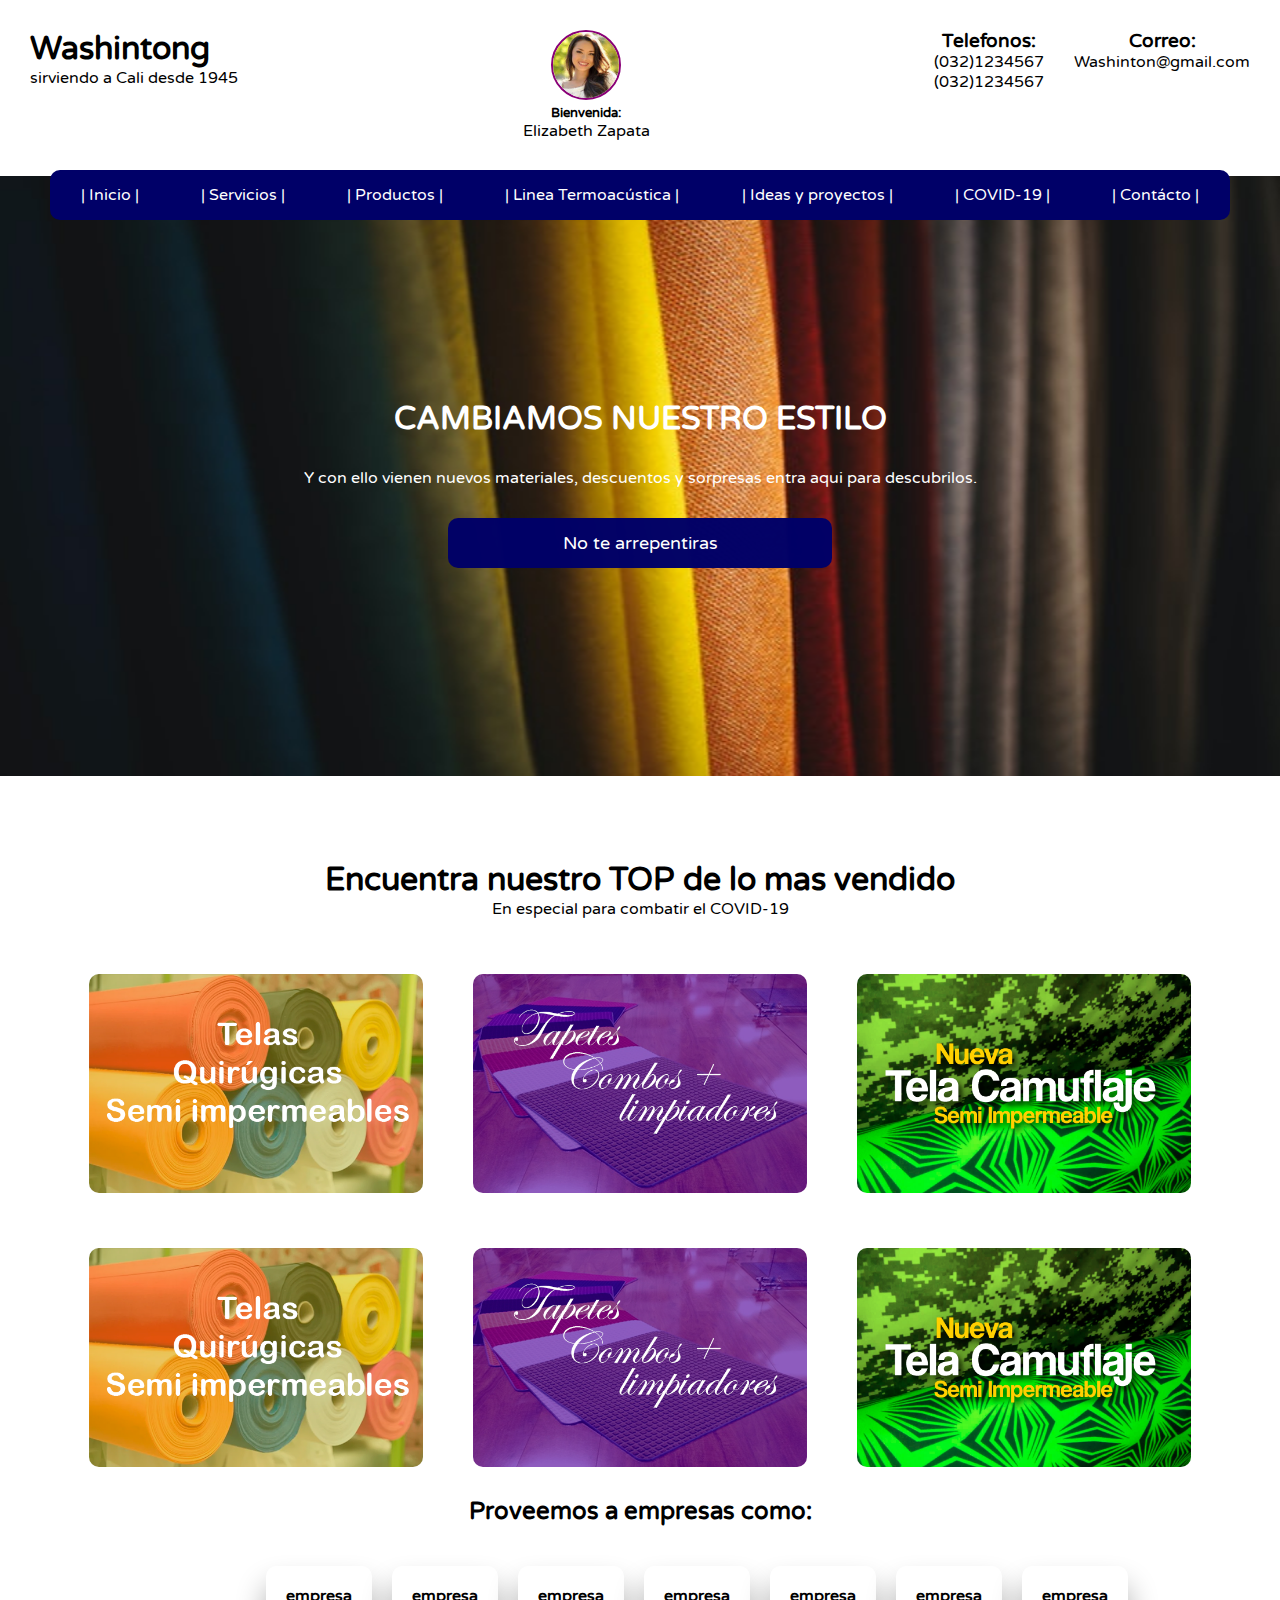
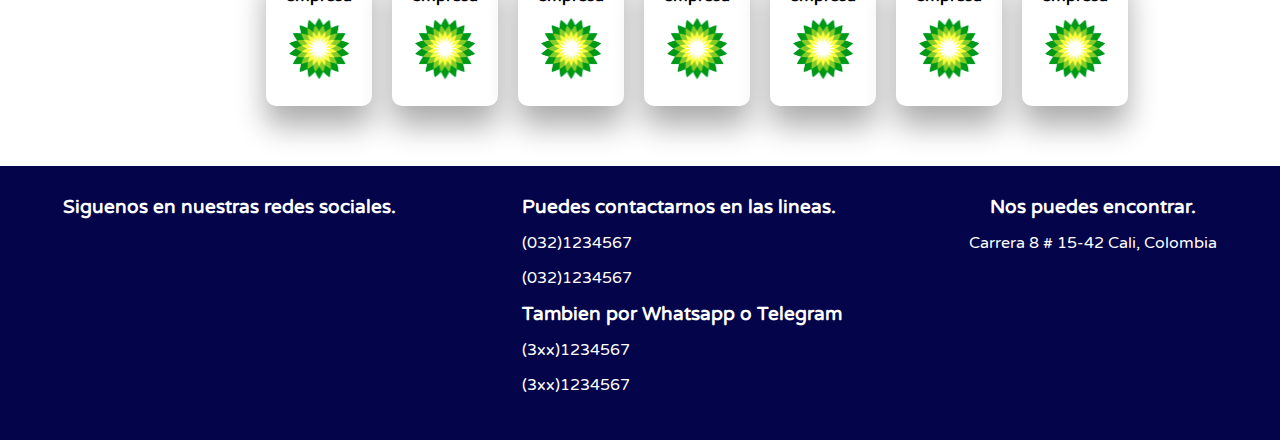
<file: index.html>
<!DOCTYPE html>
<html lang="en">
  <head>
    <meta charset="UTF-8" />
    <meta http-equiv="X-UA-Compatible" content="IE=edge" />
    <meta name="viewport" content="width=device-width, initial-scale=1.0" />
    <link rel="stylesheet" href="style.css" />
    <link
      rel="stylesheet"
      href="https://pro.fontawesome.com/releases/v5.10.0/css/all.css"
      integrity="sha384-AYmEC3Yw5cVb3ZcuHtOA93w35dYTsvhLPVnYs9eStHfGJvOvKxVfELGroGkvsg+p"
      crossorigin="anonymous"
    />

    <title>Inicio</title>
  </head>
  <body>
    <i class="fab fa-facebook-messenger"></i>
    <i class="fab fa-telegram"></i>
    <i class="fab fa-whatsapp-square"></i>
    <header>
      <div class="titulo">
        <h1>Washintong</h1>
        <p>sirviendo a Cali desde 1945</p>
      </div>
      <div class="usuario">
        <img src="img/Modelo.jpg" alt="">
        <h5>Bienvenida:</h5>
        <p>Elizabeth Zapata</p>
        <div class="iconos">
          <i class="fas fa-user"></i>
          <i class="fas fa-star"></i>
          <i class="fas fa-shopping-basket"></i>
        </div>
      </div>
      <div class="caja">
        <div class="contacto">
          <h3>Telefonos:</h3>
          <p>(032)1234567</p>
          <p>(032)1234567</p>
        </div>
        <div class="correo">
          <h3>Correo:</h3>
          <p>Washinton@gmail.com</p>
        </div>
      </div>
    </header>
    <div class="menu">
      <ul>
      <li><a href="index.html">| Inicio |</a></li>
        <li><a href="Servicios/servicios.html">| Servicios |</a>
      </li>
        <li><a href="">| Productos |</a></li>
        <li><a href="">| Linea Termoacústica |</a></li>
        <li><a href="">| Ideas y proyectos |</a></li>
        <li><a href="">| COVID-19 |</a></li>
        <li><a href="">| Contácto |</a></li>
      </ul>
    </div>
    <div class="portada">
      <img src="img/Tela.jpg" alt="" />
      <div class="texto-portada">
        <h1><i class="fas fa-sparkles"></i>CAMBIAMOS NUESTRO ESTILO</h1>
        <p>
          Y con ello vienen nuevos materiales, descuentos y sorpresas entra aqui
          para descubrilos.
        </p>
        <input type="submit" value="No te arrepentiras" />
      </div>
    </div>
    <section>
      <div class="seccion-uno">
        <h1>Encuentra nuestro TOP de lo mas vendido</h1>
        <p>En especial para combatir el COVID-19</p>
        <div class="caja">
          <div class="tarjetas-uno">
            <div class="tarjeta uno">
              <img
                src="img/img_covid-19-home_Tapete-Atrapamugre-y-Desinfectante.png"
                alt=""
              />
            </div>
            <div class="tarjeta dos">
              <img
                src="img/img_covid-19-home_Tapete-Desinfectante-Base_Líquido.png"
                alt=""
              />
            </div>
            <div class="tarjeta tres">
              <img
                src="img/img_covid-19-home_Tela Camuflaje-Anti-fluido.png"
                alt=""
              />
            </div>
          </div>
          <div class="tarjetas-dos">
            <div class="tarjeta cuatro">
              <img
                src="img/img_covid-19-home_Tapete-Atrapamugre-y-Desinfectante.png" 
                alt=""
              />
            </div>
            <div class="tarjeta cinco">
              <img
                src="img/img_covid-19-home_Tapete-Desinfectante-Base_Líquido.png"
                alt=""
              />
            </div>
            <div class="tarjeta seis">
              <img
                src="img/img_covid-19-home_Tela Camuflaje-Anti-fluido.png"
                alt=""
              />
            </div>
          </div>
        </div>
      </div>
    </section>
    <section>
      <div class="seccion-dos">
        <div class="titulo">
          <h2>Proveemos a empresas como:</h2>
        </div>
        <div class="cartas">
          <div class="carta">
            <h4>empresa</h4>
            <img src="img/emblema.png" alt="" />
          </div>
          <div class="carta">
            <h4>empresa</h4>
            <img src="img/emblema.png" alt="" />
          </div>
          <div class="carta">
            <h4>empresa</h4>
            <img src="img/emblema.png" alt="" />
          </div>
          <div class="carta">
            <h4>empresa</h4>
            <img src="img/emblema.png" alt="" />
          </div>
          <div class="carta">
            <h4>empresa</h4>
            <img src="img/emblema.png" alt="" />
          </div>
          <div class="carta">
            <h4>empresa</h4>
            <img src="img/emblema.png" alt="" />
          </div>
          <div class="carta">
            <h4>empresa</h4>
            <img src="img/emblema.png" alt="" />
          </div>
        </div>
      </div>
    </section>
    <footer>
      <div class="contenedor">
        <div class="redes">
          <h3>Siguenos en nuestras redes sociales.</h3>
          <div class="iconos">
            <i class="fab fa-facebook-f"></i>
            <i class="fab fa-instagram"></i>
            <i class="fab fa-twitter"></i>
          </div>
        </div>
        <div class="contacto">
          <h3>Puedes contactarnos en las lineas.</h3>
          <p><i class="fas fa-phone-alt"></i> (032)1234567</p>
          <p><i class="fas fa-phone-alt"></i> (032)1234567</p>
          <h3>Tambien por Whatsapp o Telegram</h3>
          <p><i class="fab fa-whatsapp"></i> (3xx)1234567</p>
          <p><i class="fab fa-telegram-plane"></i> (3xx)1234567</p>
        </div>
        <div class="contacto-dos">
          <h3>Nos puedes encontrar.</h3>
          <p>Carrera 8 # 15-42 Cali, Colombia</p>
        </div>
      </div>
    </footer>
  </body>
</html>
</file>
<file: style.css>
@import url("https://fonts.googleapis.com/css2?family=Varela+Round&display=swap");
* {
  margin: 0;
  padding: 0;
  -webkit-box-sizing: border-box;
          box-sizing: border-box;
  font-family: "Varela Round", sans-serif;
}

body .fa-whatsapp-square {
  color: #128c7e;
  bottom: 0;
  font-size: 60px;
  position: fixed;
  margin-left: 10px;
}

body .fa-telegram {
  color: #0088cc;
  bottom: 70px;
  font-size: 60px;
  position: fixed;
  margin-left: 10px;
}

body .fa-facebook-messenger {
  color: #0078FF;
  bottom: 140px;
  font-size: 60px;
  position: fixed;
  margin-left: 10px;
}

header {
  display: -webkit-box;
  display: -ms-flexbox;
  display: flex;
  margin: 30px;
  -webkit-box-pack: justify;
      -ms-flex-pack: justify;
          justify-content: space-between;
}

header .usuario {
  text-align: center;
}

header .usuario img {
  border: 2px solid #8a0077;
  border-radius: 50%;
  width: 70px;
  height: 70px;
}

header .usuario .iconos {
  display: -webkit-box;
  display: -ms-flexbox;
  display: flex;
  -ms-flex-pack: distribute;
      justify-content: space-around;
}

header .usuario .iconos .fas {
  margin-top: 5px;
  font-size: 20px;
}

header .caja {
  display: -webkit-box;
  display: -ms-flexbox;
  display: flex;
}

header .caja .contacto {
  text-align: center;
}

header .caja .correo {
  text-align: center;
  margin-left: 30px;
}

.menu {
  position: absolute;
  top: 0;
  padding-top: 170px;
  width: 100%;
  z-index: 100;
}

.menu ul {
  display: -webkit-box;
  display: -ms-flexbox;
  display: flex;
  -ms-flex-pack: distribute;
      justify-content: space-around;
  border-radius: 10px;
  margin: 0 50px 0 50px;
  height: 50px;
  background-color: #000068;
  -webkit-box-align: center;
      -ms-flex-align: center;
          align-items: center;
}

.menu ul li {
  list-style: none;
}

.menu ul li a {
  text-decoration: none;
  color: white;
}

.portada img {
  width: 100%;
  height: 600px;
}

.texto-portada {
  color: white;
  text-align: center;
  position: absolute;
  width: 100%;
  padding-top: 400px;
  top: 0;
}

.texto-portada h1 {
  margin-bottom: 30px;
}

.texto-portada p {
  margin-bottom: 30px;
}

.texto-portada input {
  font-family: "Varela Round", sans-serif;
  color: white;
  font-size: 18px;
  background-color: rgba(0, 0, 104, 0.986);
  border: none;
  border-radius: 10px;
  width: 30%;
  height: 50px;
}

.texto-portada input:hover {
  cursor: pointer;
}

.seccion-uno {
  margin-top: 80px;
  text-align: center;
}

.seccion-uno .caja {
  display: -webkit-box;
  display: -ms-flexbox;
  display: flex;
  -webkit-box-align: center;
      -ms-flex-align: center;
          align-items: center;
  -webkit-box-orient: vertical;
  -webkit-box-direction: normal;
      -ms-flex-direction: column;
          flex-direction: column;
}

.seccion-uno .caja .tarjetas-uno {
  display: -webkit-box;
  display: -ms-flexbox;
  display: flex;
  margin: 30px 30px 0 30px;
  width: 90%;
}

.seccion-uno .caja .tarjetas-uno .tarjeta {
  margin: 25px;
}

.seccion-uno .caja .tarjetas-uno .tarjeta img {
  border-radius: 10px;
  width: 100%;
}

.seccion-uno .caja .tarjetas-dos {
  display: -webkit-box;
  display: -ms-flexbox;
  display: flex;
  margin: 0px 30px 0 30px;
  width: 90%;
}

.seccion-uno .caja .tarjetas-dos .tarjeta {
  margin: 25px;
}

.seccion-uno .caja .tarjetas-dos .tarjeta img {
  border-radius: 10px;
  width: 100%;
}

.seccion-dos {
  text-align: center;
}

.seccion-dos .titulo {
  margin-bottom: 30px;
}

.seccion-dos .cartas {
  display: -webkit-box;
  display: -ms-flexbox;
  display: flex;
  -ms-flex-pack: distribute;
      justify-content: space-around;
  margin: auto;
  width: 60%;
}

.seccion-dos .cartas .carta {
  text-align: center;
  background-color: #fff;
  border-radius: 10px;
  -webkit-box-shadow: 0 20px 30px rgba(0, 0, 0, 0.329);
          box-shadow: 0 20px 30px rgba(0, 0, 0, 0.329);
  padding: 20px;
  margin: 10px;
}

.seccion-dos .cartas .carta h4 {
  margin-bottom: 10px;
}

.seccion-dos .cartas .carta img {
  width: 60px;
}

.contenedor {
  margin-top: 50px;
  color: white;
  background-color: rgba(0, 0, 71, 0.986);
  display: -webkit-box;
  display: -ms-flexbox;
  display: flex;
  -ms-flex-pack: distribute;
      justify-content: space-around;
}

.contenedor .redes {
  margin: 30px 0 30px 0;
}

.contenedor .redes .iconos {
  display: -webkit-box;
  display: -ms-flexbox;
  display: flex;
  -ms-flex-pack: distribute;
      justify-content: space-around;
}

.contenedor .redes .iconos .fab {
  margin-top: 20px;
  font-size: 60px;
}

.contenedor .redes .iconos .fab:hover {
  cursor: pointer;
}

.contenedor .redes .iconos .fab:hover.fa-twitter {
  background: #00acee;
  border-radius: 5px;
  text-align: center;
  width: 62px;
}

.contenedor .redes .iconos .fab:hover.fa-facebook-f {
  background: #3b5998;
  border-radius: 5px;
  text-align: center;
  width: 62px;
}

.contenedor .redes .iconos .fab:hover.fa-instagram {
  border-radius: 5px;
  text-align: center;
  width: 62px;
  background: radial-gradient(circle at 30% 107%, #fdf497 0%, #fdf497 5%, #fd5949 45%, #d6249f 60%, #285aeb 90%);
}

.contenedor .contacto {
  margin: 30px 0 30px 0;
}

.contenedor p {
  margin-top: 15px;
  margin-bottom: 15px;
}

.contacto-dos {
  margin: 30px 0 30px 0;
  text-align: center;
}
/*# sourceMappingURL=style.css.map */
</file>
